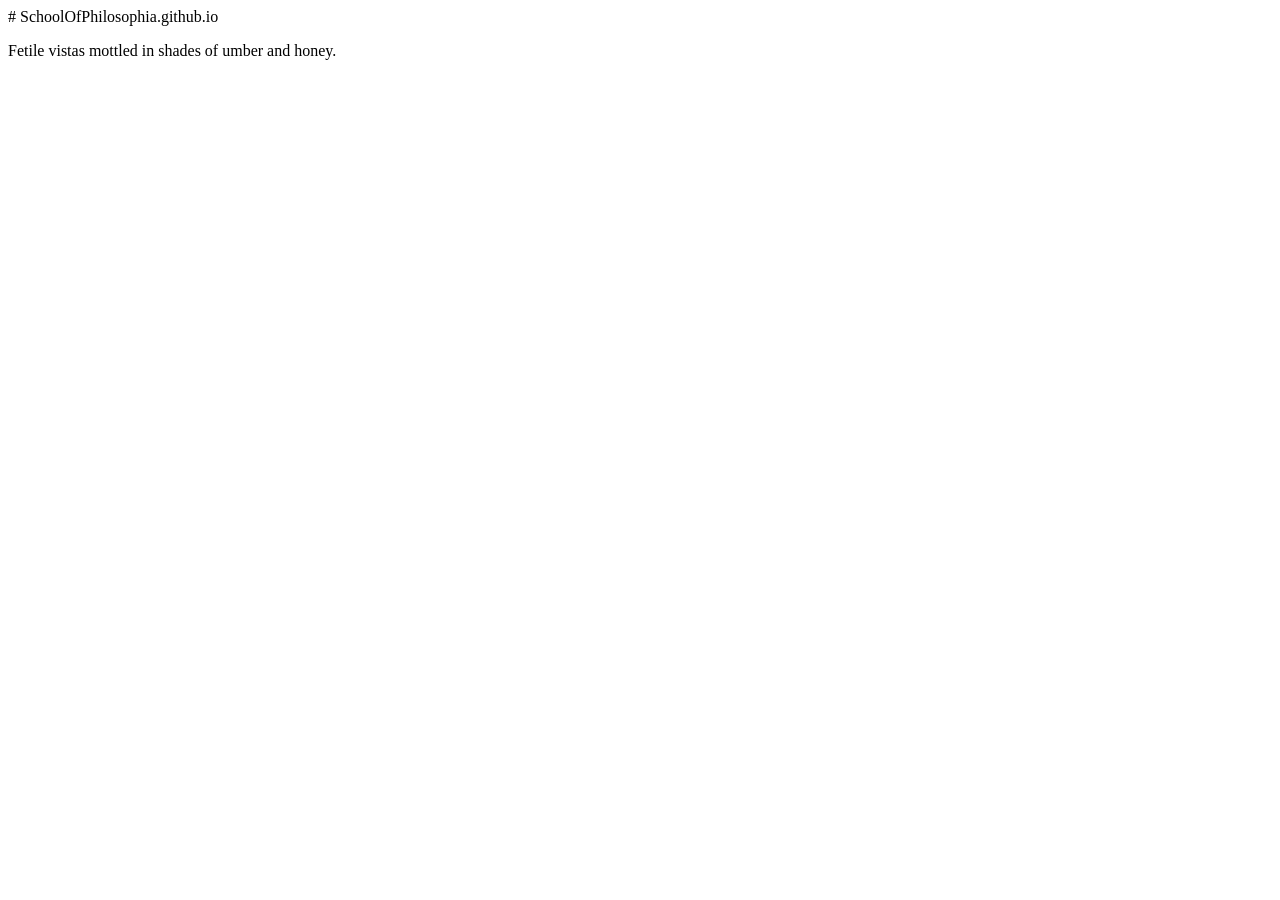
<file: README.html>
<html>
  <head>
    <link rel="stylesheet" href="stylesheet.css">
    
  </head>
  <body>
  
  # SchoolOfPhilosophia.github.io
<p> Fetile vistas mottled in shades of umber and honey. </p>
  </body
</html>
</file>
<file: stylesheet.css>
.body{
background-image:url("cobblestone.png");
}
</file>
